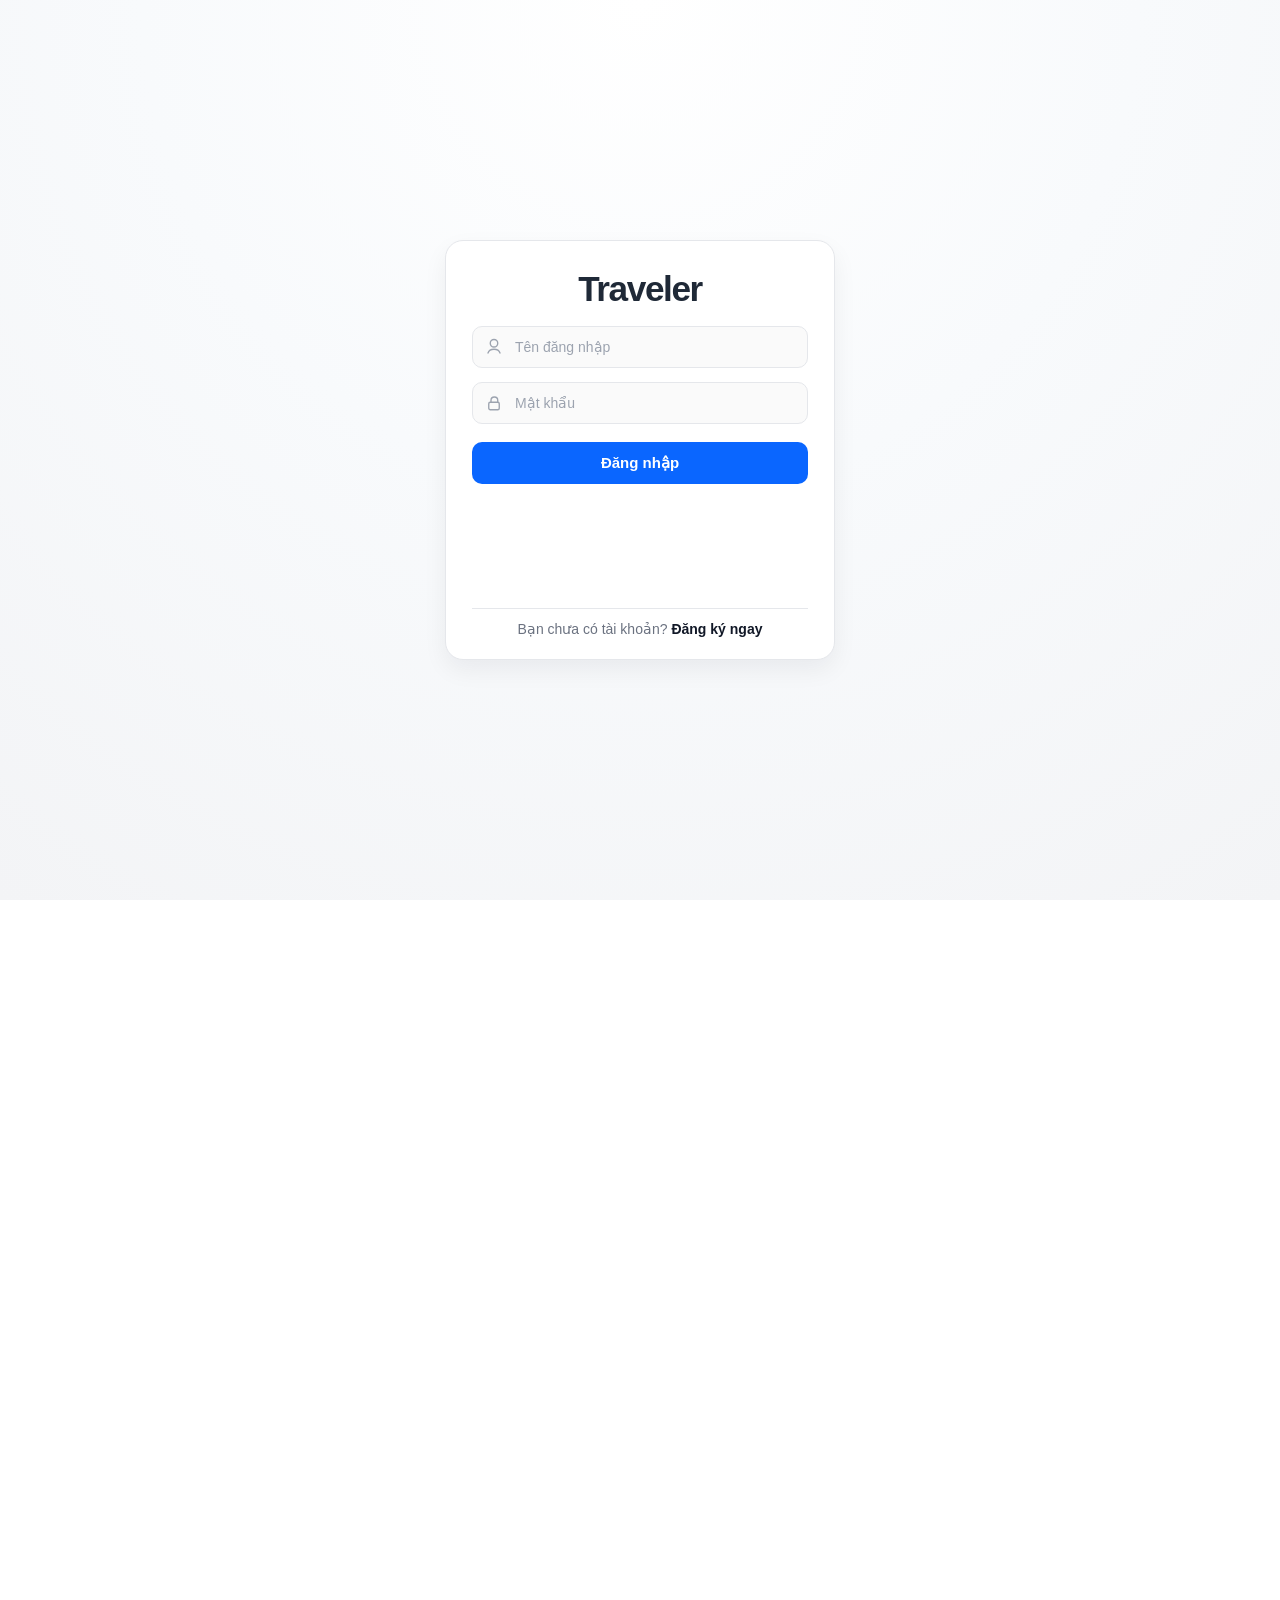
<file: index.html>
﻿<!doctype html>
<html lang="vi">

<head>
    <meta charset="UTF-8">
    <meta name="viewport" content="width=device-width, initial-scale=1.0">
    <meta http-equiv="refresh" content="0; url=./pages/login.html">
    <title>Traveler</title>
</head>

<body></body>

</html>
</file>
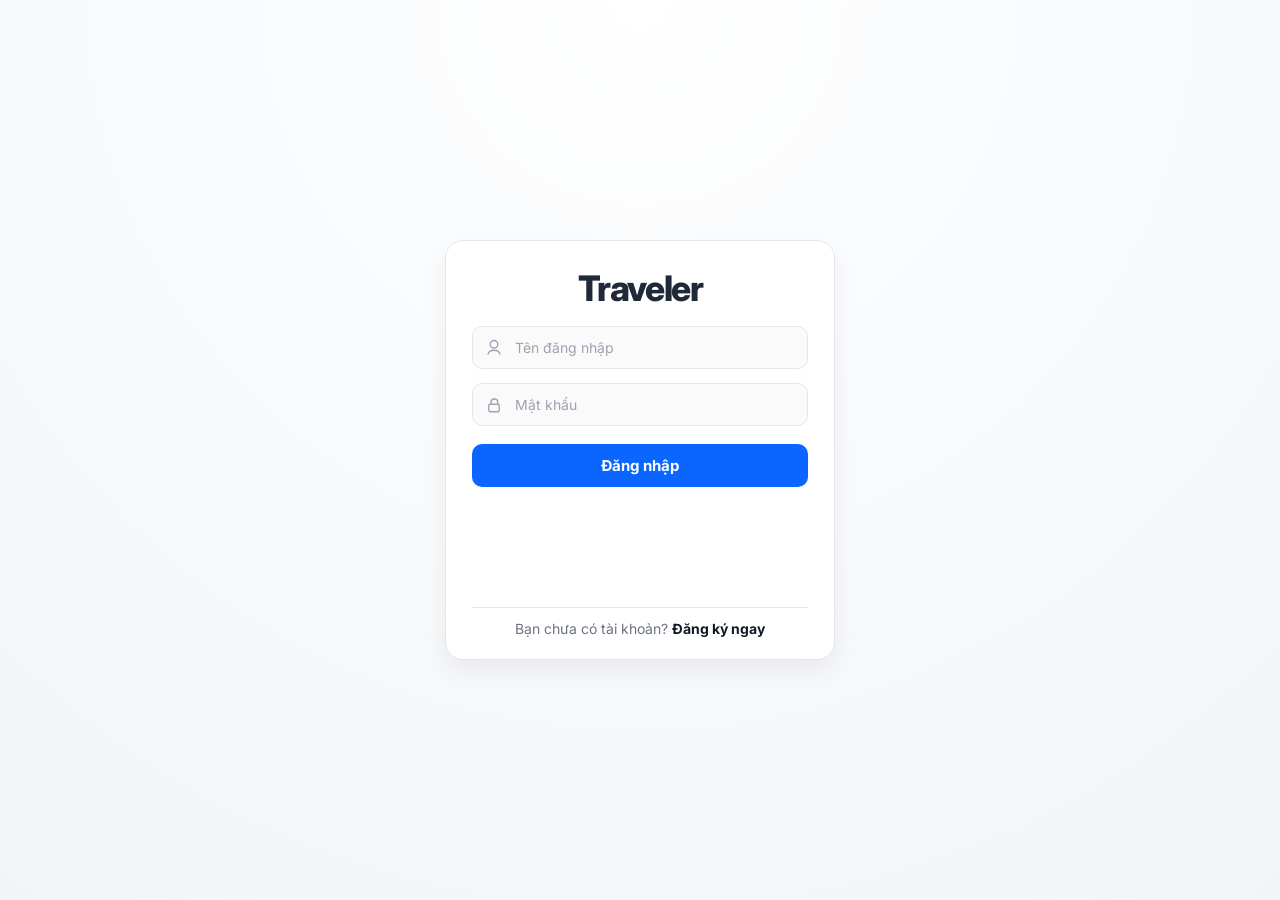
<file: pages/login.html>
<!DOCTYPE html>
<html lang="vi">

<head>
	<meta charset="UTF-8">
	<meta name="viewport" content="width=device-width, initial-scale=1.0">
	<title>Traveler - Đăng nhập</title>

	<link rel="preconnect" href="https://fonts.googleapis.com">
	<link rel="preconnect" href="https://fonts.gstatic.com" crossorigin>
	<link href="https://fonts.googleapis.com/css2?family=Inter:wght@400;500;600;700;800&display=swap" rel="stylesheet">

	<link rel="stylesheet" href="../assets/css/global.css">
	<link rel="stylesheet" href="../assets/css/login.css">
</head>

<body class="login-page">
	<form id="login-form" class="login-wrapper" aria-label="Form đăng nhập Traveler" novalidate>
		<h1 class="logo">Traveler</h1>

		<div class="field">
			<svg class="icon" viewBox="0 0 24 24" fill="none" aria-hidden="true">
				<path
					d="M12 12C14.7614 12 17 9.76142 17 7C17 4.23858 14.7614 2 12 2C9.23858 2 7 4.23858 7 7C7 9.76142 9.23858 12 12 12Z"
					stroke="currentColor" stroke-width="1.8" stroke-linecap="round" stroke-linejoin="round" />
				<path d="M4 20C4.96 16.93 7.93 15 12 15C16.07 15 19.04 16.93 20 20" stroke="currentColor"
					stroke-width="1.8" stroke-linecap="round" stroke-linejoin="round" />
			</svg>
			<input id="login-username" name="username" type="text" placeholder="Tên đăng nhập" autocomplete="username"
				required>
		</div>

		<div class="field">
			<svg class="icon" viewBox="0 0 24 24" fill="none" aria-hidden="true">
				<rect x="5" y="11" width="14" height="10" rx="2" stroke="currentColor" stroke-width="1.8" />
				<path d="M8 11V8.5C8 6.01 10.01 4 12.5 4C14.99 4 17 6.01 17 8.5V11" stroke="currentColor"
					stroke-width="1.8" stroke-linecap="round" />
			</svg>
			<input id="login-password" name="password" type="password" placeholder="Mật khẩu"
				autocomplete="current-password" required>
		</div>

		<div id="login-error-msg" class="login-error-msg is-hidden" role="alert" aria-live="assertive"></div>

		<button id="login-submit" class="login-button" type="submit">Đăng nhập</button>

		<p class="account-footer">
			Bạn chưa có tài khoản?
			<a href="register.html">Đăng ký ngay</a>
		</p>
	</form>

	<script type="module" src="../assets/js/pages/login.js"></script>
</body>

</html>
</file>
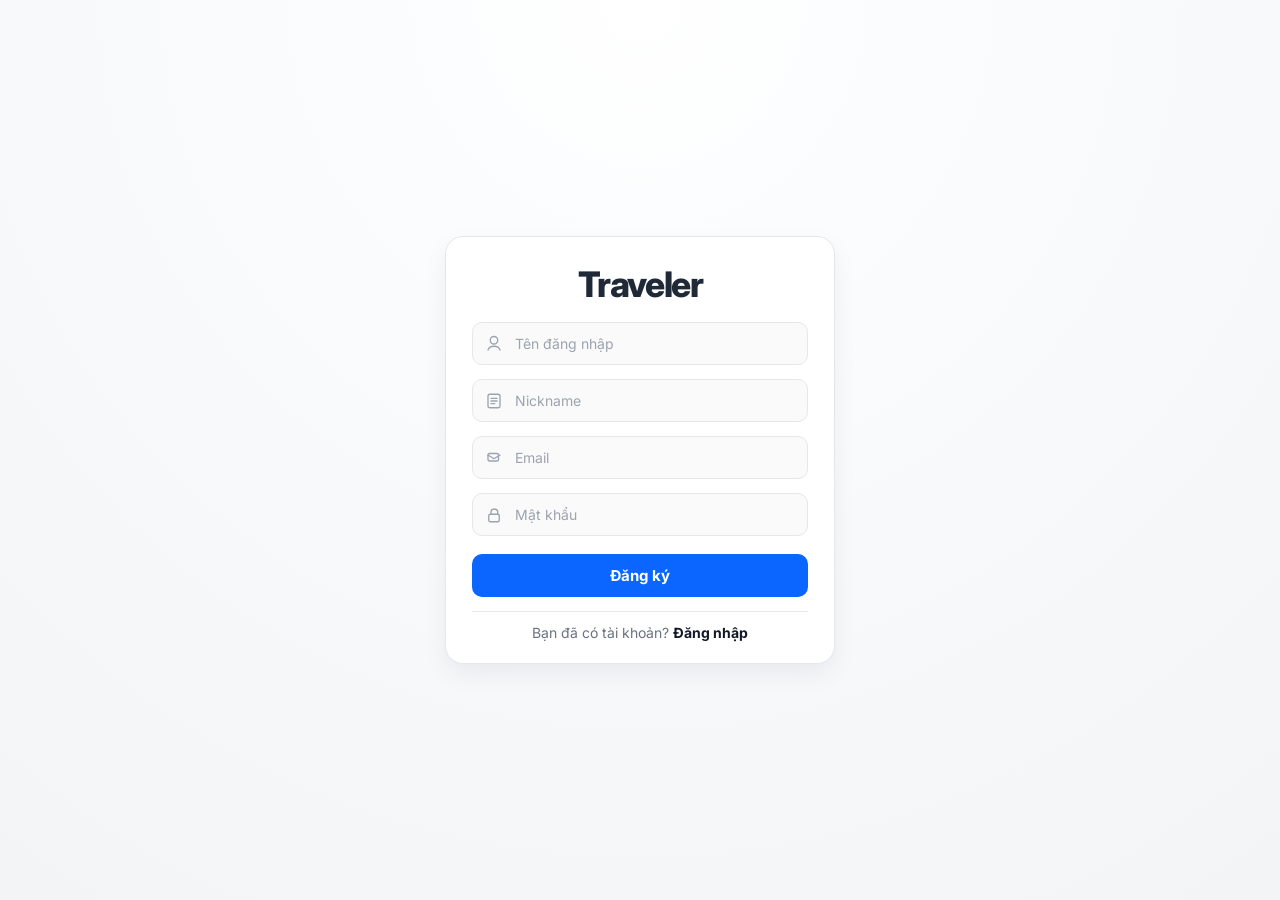
<file: pages/register.html>
<!DOCTYPE html>
<html lang="vi">

<head>
	<meta charset="UTF-8">
	<meta name="viewport" content="width=device-width, initial-scale=1.0">
	<title>Traveler - Đăng ký</title>

	<link rel="preconnect" href="https://fonts.googleapis.com">
	<link rel="preconnect" href="https://fonts.gstatic.com" crossorigin>
	<link href="https://fonts.googleapis.com/css2?family=Inter:wght@400;500;600;700;800&display=swap" rel="stylesheet">

	<link rel="stylesheet" href="../assets/css/global.css">
	<link rel="stylesheet" href="../assets/css/login.css">
</head>

<body class="login-page">
	<form id="register-form" class="login-wrapper" aria-label="Form đăng ký Traveler" novalidate>
		<h1 class="logo">Traveler</h1>

		<div class="field">
			<svg class="icon" viewBox="0 0 24 24" fill="none" aria-hidden="true">
				<path
					d="M12 12C14.7614 12 17 9.76142 17 7C17 4.23858 14.7614 2 12 2C9.23858 2 7 4.23858 7 7C7 9.76142 9.23858 12 12 12Z"
					stroke="currentColor" stroke-width="1.8" stroke-linecap="round" stroke-linejoin="round" />
				<path d="M4 20C4.96 16.93 7.93 15 12 15C16.07 15 19.04 16.93 20 20" stroke="currentColor"
					stroke-width="1.8" stroke-linecap="round" stroke-linejoin="round" />
			</svg>
			<input id="register-username" name="username" type="text" placeholder="Tên đăng nhập"
				autocomplete="username" required>
		</div>

		<div class="field">
			<svg class="icon" viewBox="0 0 24 24" fill="none" aria-hidden="true">
				<path
					d="M4 5.5A2.5 2.5 0 0 1 6.5 3h11A2.5 2.5 0 0 1 20 5.5v13a2.5 2.5 0 0 1-2.5 2.5h-11A2.5 2.5 0 0 1 4 18.5v-13Z"
					stroke="currentColor" stroke-width="1.8" />
				<path d="M8 8.5h8M8 12h8M8 15.5h5" stroke="currentColor" stroke-width="1.8" stroke-linecap="round" />
			</svg>
			<input id="register-nickname" name="nickname" type="text" placeholder="Nickname" autocomplete="nickname"
				required>
		</div>

		<div class="field">
			<svg class="icon" viewBox="0 0 24 24" fill="none" aria-hidden="true">
				<rect x="3" y="5" width="14" height="10" rx="2" transform="translate(1 1)" stroke="currentColor"
					stroke-width="1.8" />
				<path d="M4 8l8 5 8-5" stroke="currentColor" stroke-width="1.8" stroke-linecap="round"
					stroke-linejoin="round" />
			</svg>
			<input id="register-email" name="email" type="email" placeholder="Email" autocomplete="email" required>
		</div>

		<div class="field">
			<svg class="icon" viewBox="0 0 24 24" fill="none" aria-hidden="true">
				<rect x="5" y="11" width="14" height="10" rx="2" stroke="currentColor" stroke-width="1.8" />
				<path d="M8 11V8.5C8 6.01 10.01 4 12.5 4C14.99 4 17 6.01 17 8.5V11" stroke="currentColor"
					stroke-width="1.8" stroke-linecap="round" />
			</svg>
			<input id="register-password" name="password" type="password" placeholder="Mật khẩu"
				autocomplete="new-password" required>
		</div>

		<div id="register-feedback" class="login-error-msg is-hidden" role="alert" aria-live="assertive"></div>

		<button id="register-submit" class="login-button" type="submit">Đăng ký</button>

		<p class="account-footer">
			Bạn đã có tài khoản?
			<a href="login.html">Đăng nhập</a>
		</p>
	</form>

	<script type="module" src="../assets/js/pages/register.js"></script>
</body>

</html>
</file>
<file: assets/css/global.css>
/* =============================================================================
   Component imports — mỗi file phụ trách đúng một component/nhóm.
   Thứ tự: base tokens → layout → components → modals
   ============================================================================= */
@import url("sidebar.css");
@import url("post-card.css");
@import url("post-menu.css");
@import url("modals.css");

/* =============================================================================
   Global design tokens
   ============================================================================= */
:root {
	--bg: #ffffff;
	--surface: #ffffff;
	--text: #111827;
	--muted: #6b7280;
	--border: #e5e7eb;
	--chip-bg: #f3f4f6;
	--active-bg: #f3f4f6;
	--sidebar-width: clamp(240px, 23vw, 320px);
	--radius-lg: 18px;
	--radius-md: 14px;
}

* {
	margin: 0;
	padding: 0;
	box-sizing: border-box;
}

body {
	min-height: 100vh;
	background: var(--bg);
	color: var(--text);
	font-family: "Inter", "Roboto", sans-serif;
}

button,
input {
	font: inherit;
	color: inherit;
}

a {
	color: inherit;
	text-decoration: none;
}

img {
	max-width: 100%;
	display: block;
}

.app-shell {
	min-height: 100vh;
}

.top-header {
	position: sticky;
	top: 0;
	z-index: 20;
	border-bottom: 1px solid var(--border);
	background: var(--surface);
}

.header-inner {
	position: relative;
	width: min(1040px, calc(100% - 48px));
	margin: 0 auto;
	height: 78px;
	display: flex;
	align-items: center;
	justify-content: flex-end;
}

.search-wrap {
	position: absolute;
	left: 50%;
	transform: translateX(-50%);
	width: min(540px, calc(100% - 128px));
}

.search-box {
	width: 100%;
	border: 1px solid var(--border);
	background: #f9fafb;
	border-radius: 999px;
	padding: 10px 14px;
	display: flex;
	align-items: center;
	gap: 10px;
}

.search-box i {
	font-size: 1.1rem;
	color: var(--muted);
}

.search-box input {
	width: 100%;
	border: none;
	background: transparent;
	outline: none;
}

.main-inner {
	display: flex;
	justify-content: center;
	padding: 28px 24px 50px;
}

.post-list {
	display: flex;
	flex-direction: column;
	gap: 22px;
}

.post-tags {
	padding: 0 16px 14px;
	display: flex;
	flex-wrap: wrap;
	gap: 8px;
}

.post-tag {
	border: 1px solid var(--border);
	border-radius: 999px;
	background: #f9fafb;
	padding: 5px 10px;
	font-size: 0.78rem;
	color: #374151;
}

.placeholder-card {
	border: 1px dashed var(--border);
	border-radius: var(--radius-md);
	background: #fcfcfc;
	padding: 28px 20px;
}

.placeholder-card h2 {
	font-size: 1.25rem;
	margin-bottom: 8px;
}

.placeholder-card p {
	color: var(--muted);
	line-height: 1.5;
}

.placeholder-card.empty {
	text-align: center;
	color: var(--muted);
	font-weight: 500;
}

.is-hidden {
	display: none !important;
}

/* ---------------------------------------------------------------------------
   Skeleton shimmer — dùng chung cho profile, comment-modal, v.v.
   --------------------------------------------------------------------------- */

@keyframes skeleton-shimmer {
	0% {
		background-position: -400px 0;
	}

	100% {
		background-position: 400px 0;
	}
}

.is-skeleton {
	color: transparent !important;
	background: linear-gradient(90deg,
			#e5e7eb 25%,
			#f3f4f6 50%,
			#e5e7eb 75%) !important;
	background-size: 800px 100% !important;
	animation: skeleton-shimmer 1.4s ease-in-out infinite;
	border-radius: 6px;
	pointer-events: none;
	user-select: none;
}

.is-skeleton * {
	visibility: hidden;
}

@media (max-width: 900px) {
	:root {
		--sidebar-width: 88px;
	}
}

@media (max-width: 640px) {
	:root {
		--sidebar-width: 0px;
	}

	.header-inner {
		width: calc(100% - 20px);
		height: 68px;
		justify-content: space-between;
		gap: 10px;
	}

	.search-wrap {
		position: relative;
		left: auto;
		transform: none;
		width: calc(100% - 50px);
	}

	.search-box {
		padding: 8px 12px;
	}

	.main-inner {
		padding: 16px 12px 28px;
	}

	.post-card {
		border-radius: 14px;
	}
}

/* ============================================================
   Carousel — dùng chung cho post-media-carousel (feed card)
   và draft-preview-carousel (Create Post Modal).
   Đặt ở global.css để tất cả các trang đều có style đúng.
   ============================================================ */

.post-media-carousel {
	position: relative;
	width: 100%;
	height: 720px;
	max-height: 720px;
	border-top: 1px solid var(--border);
	border-bottom: 1px solid var(--border);
	background: #000;
	overflow: hidden;
}

.carousel-inner {
	display: flex;
	overflow-x: auto;
	scroll-snap-type: x mandatory;
	scrollbar-width: none;
	width: 100%;
	height: 100%;
}

.carousel-inner::-webkit-scrollbar {
	display: none;
}

.carousel-item {
	min-width: 100%;
	width: 100%;
	max-height: 720px;
	scroll-snap-align: center;
	flex-shrink: 0;
	aspect-ratio: 5 / 4;
	display: flex;
	align-items: center;
	justify-content: center;
}

.post-media-carousel .carousel-item {
	height: 100%;
	max-height: 720px;
	aspect-ratio: auto;
}

.carousel-item img,
.carousel-item video {
	width: 100%;
	height: 100%;
	max-height: 720px;
	object-fit: cover;
	display: block;
}

/* Nút mũi tên — PHẢI có position: absolute và left/right
   để nằm đúng 2 mép của khung ảnh trên mọi trang */
.carousel-btn {
	position: absolute;
	top: 50%;
	transform: translateY(-50%);
	width: 32px;
	height: 32px;
	border: none;
	border-radius: 50%;
	background: rgba(255, 255, 255, 0.85);
	box-shadow: 0 2px 6px rgba(0, 0, 0, 0.2);
	display: inline-flex;
	align-items: center;
	justify-content: center;
	cursor: pointer;
	z-index: 2;
	color: #111;
	transition: background 0.2s, opacity 0.2s;
	opacity: 0.7;
}

.carousel-btn:hover {
	background: #fff;
	opacity: 1;
}

.carousel-btn i {
	font-size: 1.4rem;
}

.carousel-btn.prev-btn {
	left: 12px;
}

.carousel-btn.next-btn {
	right: 12px;
}

/* ---------------------------------------------------------------------------
   Location Auto-suggest — input wrapper & dropdown
   --------------------------------------------------------------------------- */

.location-input-wrap {
	position: relative;
}

.location-input-label {
	display: flex;
	align-items: center;
	gap: 8px;
	width: 100%;
	border: 1px solid var(--border);
	border-radius: 10px;
	padding: 9px 12px;
	background: #f9fafb;
	cursor: text;
	transition: border-color 0.18s ease, box-shadow 0.18s ease;
}

.location-input-label:focus-within {
	border-color: #6b7280;
	box-shadow: 0 0 0 3px rgba(107, 114, 128, 0.12);
	background: #fff;
}

.location-input-label>i {
	font-size: 1.05rem;
	color: var(--muted);
	flex-shrink: 0;
}

.location-input-label>input {
	flex: 1;
	border: none;
	background: transparent;
	outline: none;
	font-size: 0.9rem;
	color: var(--text);
	min-width: 0;
}

.location-input-label>input::placeholder {
	color: #9ca3af;
}

/* Dropdown — position:fixed so it escapes overflow:hidden containers */
.location-suggest-list {
	position: fixed;
	z-index: 200;
	list-style: none;
	margin: 0;
	padding: 6px;
	background: #ffffff;
	border: 1px solid var(--border);
	border-radius: 12px;
	box-shadow: 0 14px 30px rgba(17, 24, 39, 0.14);
	max-height: 240px;
	overflow-y: auto;
	scrollbar-width: thin;
}

.location-suggest-list::-webkit-scrollbar {
	width: 4px;
}

.location-suggest-list::-webkit-scrollbar-thumb {
	background: #d1d5db;
	border-radius: 4px;
}

.location-suggest-item {
	display: flex;
	align-items: flex-start;
	gap: 8px;
	padding: 9px 10px;
	border-radius: 8px;
	cursor: pointer;
	font-size: 0.875rem;
	line-height: 1.4;
	color: var(--text);
	transition: background-color 0.12s ease;
}

.location-suggest-item:hover,
.location-suggest-item:focus {
	background: #f3f4f6;
	outline: none;
}

.location-suggest-item>i {
	font-size: 1rem;
	color: #6b7280;
	margin-top: 2px;
	flex-shrink: 0;
}

.location-suggest-item>span {
	flex: 1;
	min-width: 0;
	word-break: break-word;
}

.location-suggest-msg {
	padding: 10px 12px;
	font-size: 0.85rem;
	color: var(--muted);
	text-align: center;
}
</file>
<file: assets/css/login.css>
body.login-page {
	--login-card-bg: #ffffff;
	--login-text-main: #1f2937;
	--login-text-sub: #6b7280;
	--login-line: #e5e7eb;
	--login-brand-blue: #0a66ff;
	--login-brand-blue-hover: #0858dc;
	--login-focus-ring: rgba(10, 102, 255, 0.2);
	min-height: 100vh;
	font-family: "Inter", sans-serif;
	color: var(--login-text-main);
	background: radial-gradient(circle at top, #ffffff 0%, #f8fafc 45%, #f3f4f6 100%);
	display: flex;
	align-items: center;
	justify-content: center;
	padding: 16px;
}

.login-page .login-wrapper {
	width: 100%;
	max-width: 370px;
	min-height: 420px;
	background: var(--login-card-bg);
	border: 1px solid var(--login-line);
	border-radius: 18px;
	padding: 26px 22px 20px;
	display: flex;
	flex-direction: column;
	gap: 14px;
	box-shadow: 0 10px 24px rgba(17, 24, 39, 0.06);
}

.login-page .logo {
	text-align: center;
	margin-bottom: 6px;
	font-size: 2rem;
	line-height: 1;
	letter-spacing: -0.04em;
	font-weight: 800;
	font-family: "Inter", sans-serif;
	color: var(--login-text-main);
}

.login-page .field {
	position: relative;
}

.login-page .field input {
	width: 100%;
	border: 1px solid var(--login-line);
	border-radius: 10px;
	background: #fafafa;
	padding: 12px 12px 12px 42px;
	font-size: 14px;
	color: var(--login-text-main);
	outline: none;
	transition: border-color 0.2s ease, box-shadow 0.2s ease, background-color 0.2s ease;
}

.login-page .field input::placeholder {
	color: #9ca3af;
}

.login-page .field input:focus {
	border-color: var(--login-brand-blue);
	background: #ffffff;
	box-shadow: 0 0 0 4px var(--login-focus-ring);
}

.login-page .field .icon {
	position: absolute;
	left: 13px;
	top: 50%;
	transform: translateY(-50%);
	width: 18px;
	height: 18px;
	color: #9ca3af;
	pointer-events: none;
}

.login-page .login-button {
	margin-top: 4px;
	border: none;
	border-radius: 10px;
	background: var(--login-brand-blue);
	color: #ffffff;
	font-weight: 700;
	font-size: 15px;
	padding: 12px;
	cursor: pointer;
	transition: background-color 0.2s ease, transform 0.15s ease;
}

.login-page .login-button:hover {
	background: var(--login-brand-blue-hover);
}

.login-page .login-button:active {
	transform: translateY(1px);
}

.login-page .forgot-link {
	text-align: center;
	text-decoration: none;
	color: #1d4ed8;
	font-size: 13px;
	font-weight: 500;
	margin-top: 2px;
}

.login-page .forgot-link:hover {
	text-decoration: underline;
}

.login-page .account-footer {
	border-top: 1px solid var(--login-line);
	margin-top: auto;
	padding-top: 12px;
	text-align: center;
	font-size: 14px;
	color: var(--login-text-sub);
}

.login-page .account-footer a {
	color: #111827;
	font-weight: 700;
	text-decoration: none;
}

.login-page .account-footer a:hover {
	text-decoration: underline;
}

/* ── Inline error/success message ── */
.login-error-msg {
	font-size: 0.875rem;
	font-weight: 500;
	line-height: 1.45;
	color: #dc2626;
	padding: 10px 12px;
	border-radius: 10px;
	background: #fef2f2;
	border: 1px solid #fecaca;
}


@media (min-width: 768px) {
	body.login-page {
		padding: 24px;
	}

	.login-page .login-wrapper {
		max-width: 390px;
		padding: 30px 26px 22px;
	}

	.login-page .logo {
		font-size: 2.2rem;
	}
}
</file>
